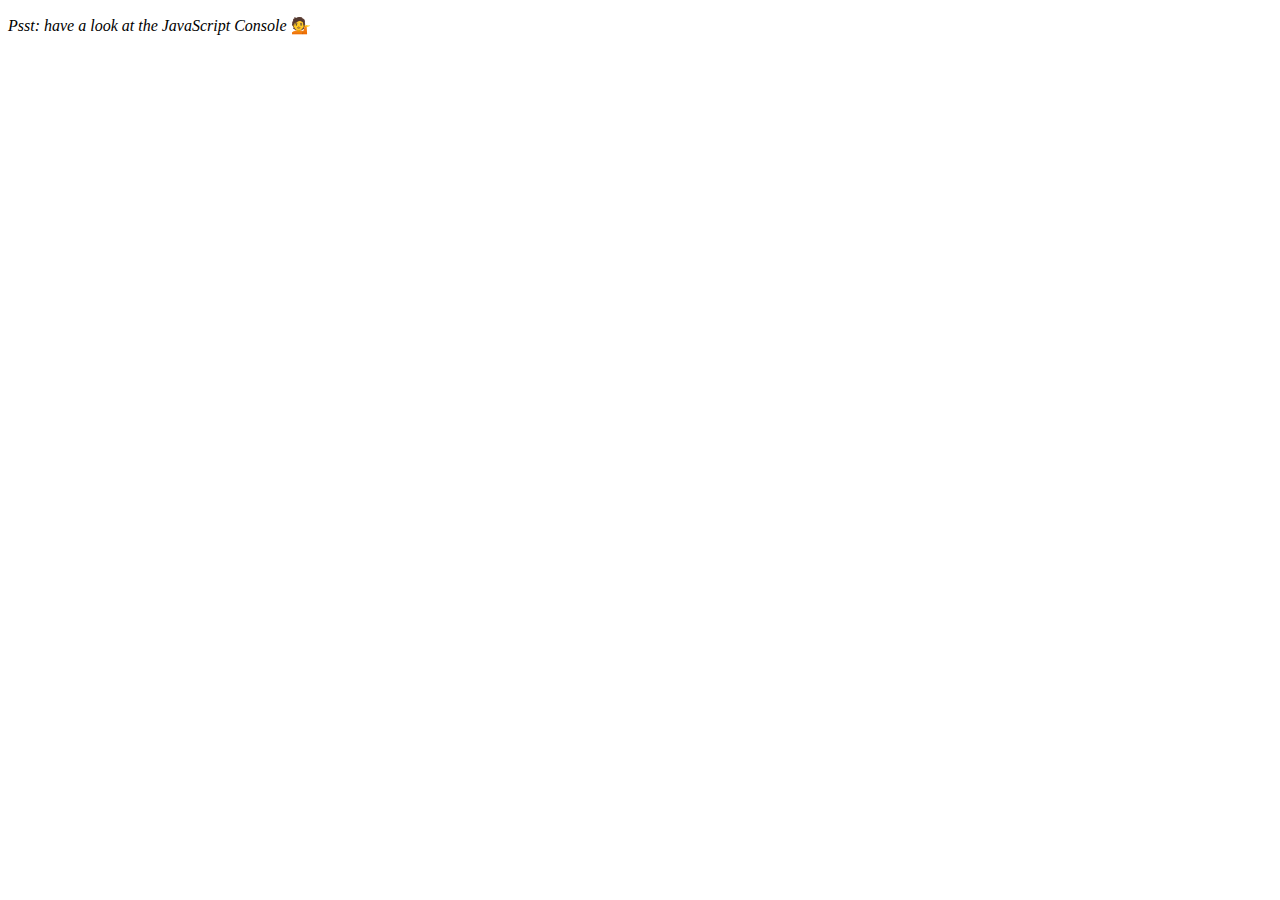
<file: Array Cardio Day 1/index.html>
<!DOCTYPE html>
<html lang="en">
  <head>
    <meta charset="UTF-8" />
    <title>Array Cardio 💪</title>
  </head>

  <body>
    <p><em>Psst: have a look at the JavaScript Console</em> 💁</p>
    <script>
      // Get your shorts on - this is an array workout!
      // ## Array Cardio Day 1

      // Some data we can work with

      const inventors = [
        { first: 'Albert', last: 'Einstein', year: 1879, passed: 1955 },
        { first: 'Isaac', last: 'Newton', year: 1643, passed: 1727 },
        { first: 'Galileo', last: 'Galilei', year: 1564, passed: 1642 },
        { first: 'Marie', last: 'Curie', year: 1867, passed: 1934 },
        { first: 'Johannes', last: 'Kepler', year: 1571, passed: 1630 },
        { first: 'Nicolaus', last: 'Copernicus', year: 1473, passed: 1543 },
        { first: 'Max', last: 'Planck', year: 1858, passed: 1947 },
        { first: 'Katherine', last: 'Blodgett', year: 1898, passed: 1979 },
        { first: 'Ada', last: 'Lovelace', year: 1815, passed: 1852 },
        { first: 'Sarah E.', last: 'Goode', year: 1855, passed: 1905 },
        { first: 'Lise', last: 'Meitner', year: 1878, passed: 1968 },
        { first: 'Hanna', last: 'Hammarström', year: 1829, passed: 1909 }
      ];

      const people = [
        'Beck, Glenn',
        'Becker, Carl',
        'Beckett, Samuel',
        'Beddoes, Mick',
        'Beecher, Henry',
        'Beethoven, Ludwig',
        'Begin, Menachem',
        'Belloc, Hilaire',
        'Bellow, Saul',
        'Benchley, Robert',
        'Benenson, Peter',
        'Ben-Gurion, David',
        'Benjamin, Walter',
        'Benn, Tony',
        'Bennington, Chester',
        'Benson, Leana',
        'Bent, Silas',
        'Bentsen, Lloyd',
        'Berger, Ric',
        'Bergman, Ingmar',
        'Berio, Luciano',
        'Berle, Milton',
        'Berlin, Irving',
        'Berne, Eric',
        'Bernhard, Sandra',
        'Berra, Yogi',
        'Berry, Halle',
        'Berry, Wendell',
        'Bethea, Erin',
        'Bevan, Aneurin',
        'Bevel, Ken',
        'Biden, Joseph',
        'Bierce, Ambrose',
        'Biko, Steve',
        'Billings, Josh',
        'Biondo, Frank',
        'Birrell, Augustine',
        'Black, Elk',
        'Blair, Robert',
        'Blair, Tony',
        'Blake, William'
      ];

      // Array.prototype.filter()
      // 1. Filter the list of inventors for those who were born in the 1500's
      const fifteen = inventors.filter(
        inventor => inventor.year > 1499 && inventor.year < 1600
      );

      // console.table(fifteen);

      // Array.prototype.map()
      // 2. Give us an array of the inventors' first and last names

      const fullNames = inventors.map(
        inventor => `${inventor.first} ${inventor.last}`
      );
      // console.log(fullNames);

      // Array.prototype.sort()
      // 3. Sort the inventors by birthdate, oldest to youngest

      const oldToYoung = inventors.sort((personA, personB) => {
        return personA.year > personB.year ? 1 : -1;
      });
      // console.table(oldToYoung);

      // Array.prototype.reduce()
      // 4. How many years did all the inventors live?

      const totalYearsLived = inventors.reduce(
        (total, inventor) => total + (inventor.passed - inventor.year),
        0
      );
      // console.log(totalYearsLived);

      // 5. Sort the inventors by years lived
      const yearsLived = inventors.sort((personA, personB) =>
        personA.passed - personA.year > personB.passed - personB.year ? 1 : -1
      );
      // console.table(yearsLived);

      // 6. create a list of Boulevards in Paris that contain 'de' anywhere in the name
      // https://en.wikipedia.org/wiki/Category:Boulevards_in_Paris

      // 7. sort Exercise
      // Sort the people alphabetically by last name

      const alphabetically = people.sort((personA, personB) => {
        const [personAFirst, personALast] = personA.split(', ');
        const [personBFirst, personBLast] = personB.split(', ');
        return personALast > personBLast ? 1 : -1;
      });
      console.table(alphabetically);

      // 8. Reduce Exercise
      // Sum up the instances of each of these

      const data = [
        'car',
        'car',
        'truck',
        'truck',
        'bike',
        'walk',
        'car',
        'van',
        'bike',
        'walk',
        'car',
        'van',
        'car',
        'truck'
      ];

      // console.log(vehicleCount);
    </script>
  </body>
</html>
</file>
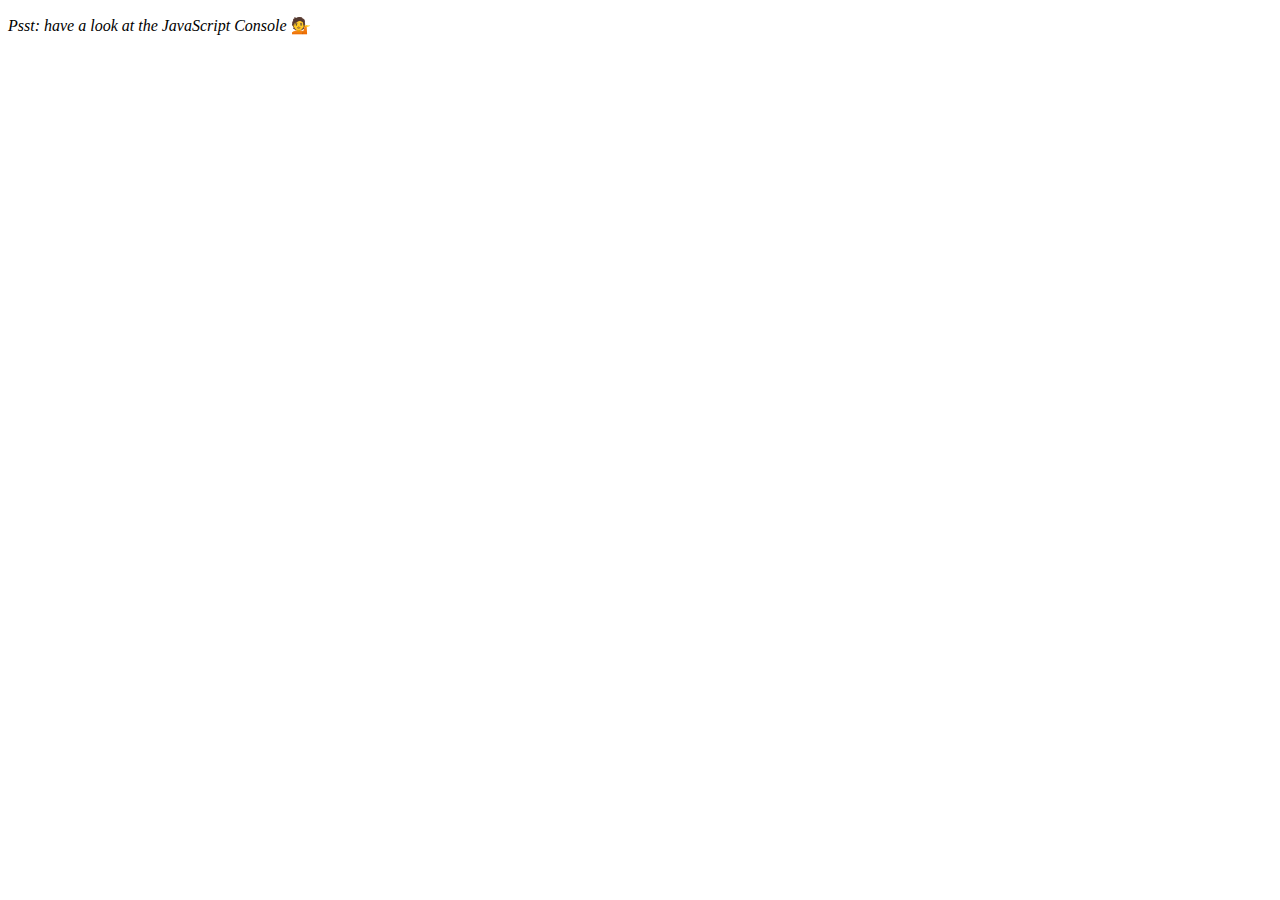
<file: Array Cardio Day 2/index.html>
<!DOCTYPE html>
<html lang="en">
  <head>
    <meta charset="UTF-8" />
    <title>Array Cardio 💪💪</title>
  </head>
  <body>
    <p><em>Psst: have a look at the JavaScript Console</em> 💁</p>
    <script>
      // ## Array Cardio Day 2

      const people = [
        { name: 'Wes', year: 1988 },
        { name: 'Kait', year: 1986 },
        { name: 'Irv', year: 1970 },
        { name: 'Lux', year: 2015 }
      ];

      const comments = [
        { text: 'Love this!', id: 523423 },
        { text: 'Super good', id: 823423 },
        { text: 'You are the best', id: 2039842 },
        { text: 'Ramen is my fav food ever', id: 123523 },
        { text: 'Nice Nice Nice!', id: 542328 }
      ];

      // Some and Every Checks
      // Array.prototype.some() // is at least one person 19 or older?
      const isAdult = people.some(person => {
        const currentYear = new Date().getFullYear();
        return currentYear - person.year > 18;
      });
      // console.log(isAdult);
      // Array.prototype.every() // is everyone 19 or older?
      const allAdult = people.every(
        person => new Date().getFullYear() - person.year > 18
      );
      // console.log(allAdult);

      // Array.prototype.find()
      // Find is like filter, but instead returns just the one you are looking for
      // find the comment with the ID of 823423
      const comment = comments.find(comment => comment.id === 823423);

      // console.log(comment);

      // Array.prototype.findIndex()
      // Find the comment with this ID
      const index = comments.findIndex(comment => comment.id === 823423);

      // delete the comment with the ID of 823423
      comments.splice(index, 1);
      // console.table(comments);
    </script>
  </body>
</html>
</file>
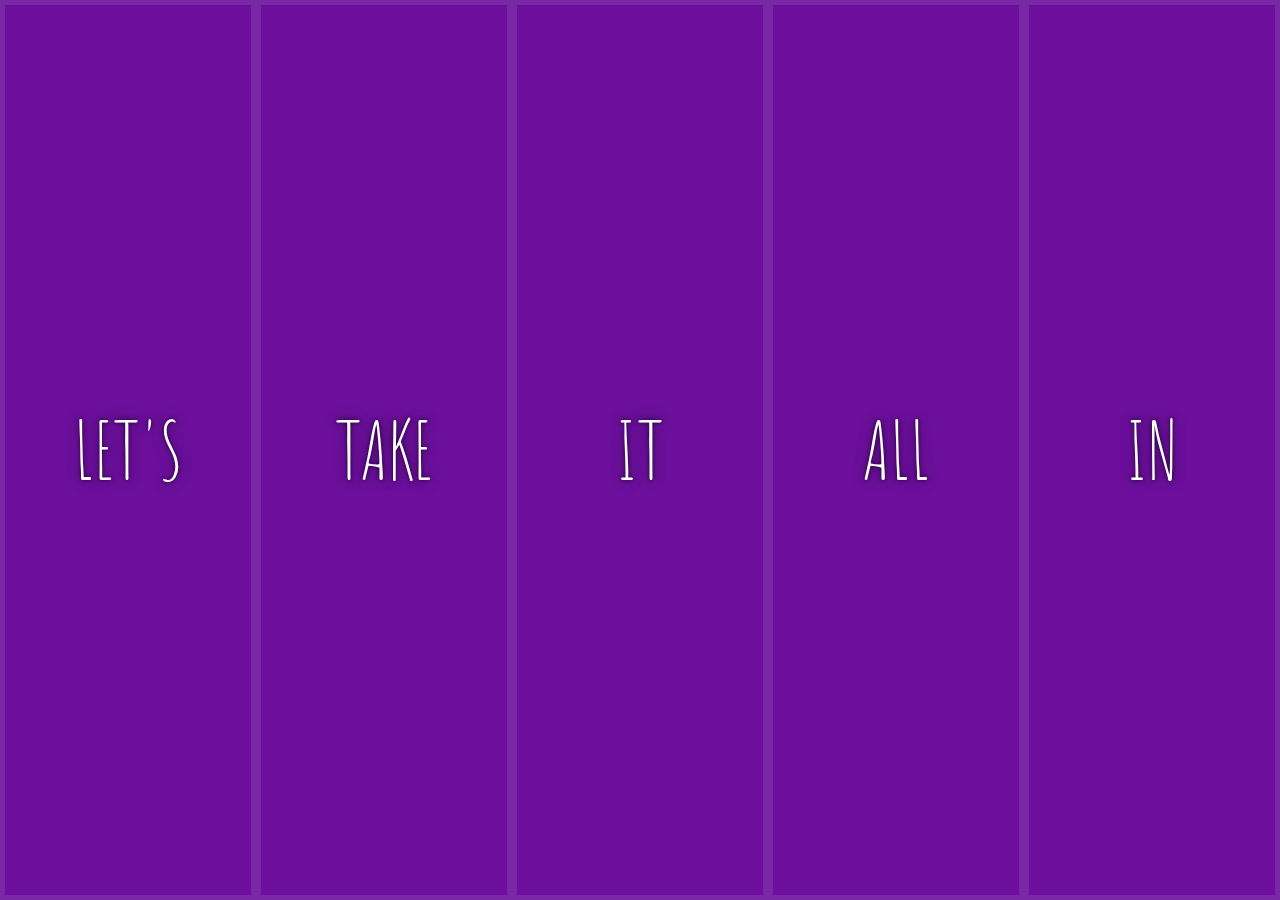
<file: Flex Panel Gallery/index.html>
<!DOCTYPE html>
<html lang="en">
  <head>
    <meta charset="UTF-8" />
    <title>Flex Panels 💪</title>
    <link
      href="https://fonts.googleapis.com/css?family=Amatic+SC"
      rel="stylesheet"
      type="text/css"
    />
    <link rel="stylesheet" href="style.css" />
  </head>
  <body>
    <style></style>

    <div class="panels">
      <div class="panel panel1">
        <p>Hey</p>
        <p>Let's</p>
        <p>Dance</p>
      </div>
      <div class="panel panel2">
        <p>Give</p>
        <p>Take</p>
        <p>Receive</p>
      </div>
      <div class="panel panel3">
        <p>Experience</p>
        <p>It</p>
        <p>Today</p>
      </div>
      <div class="panel panel4">
        <p>Give</p>
        <p>All</p>
        <p>You can</p>
      </div>
      <div class="panel panel5">
        <p>Life</p>
        <p>In</p>
        <p>Motion</p>
      </div>
    </div>

    <script src="app.js"></script>
  </body>
</html>
</file>
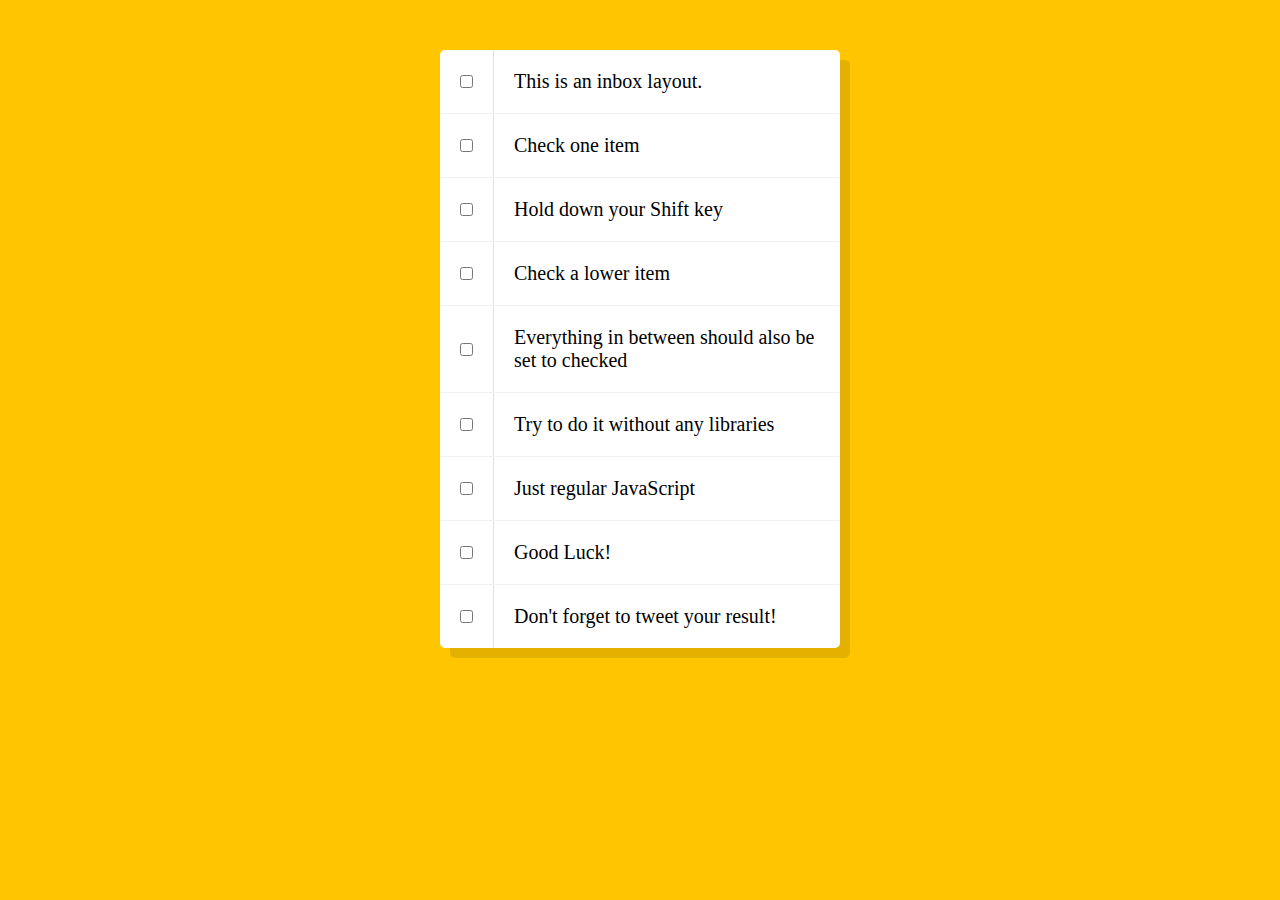
<file: Hold Shift and Check Checkboxes/index.html>
<!DOCTYPE html>
<html lang="en">
  <head>
    <meta charset="UTF-8" />
    <title>Hold Shift to Check Multiple Checkboxes</title>
  </head>
  <body>
    <style>
      html {
        font-family: sans-serif;
        background: #ffc600;
      }

      .inbox {
        max-width: 400px;
        margin: 50px auto;
        background: white;
        border-radius: 5px;
        box-shadow: 10px 10px 0 rgba(0, 0, 0, 0.1);
      }

      .item {
        display: flex;
        align-items: center;
        border-bottom: 1px solid #f1f1f1;
      }

      .item:last-child {
        border-bottom: 0;
      }

      input:checked + p {
        background: #f9f9f9;
        text-decoration: line-through;
      }

      input[type='checkbox'] {
        margin: 20px;
      }

      p {
        margin: 0;
        padding: 20px;
        transition: background 0.2s;
        flex: 1;
        font-family: 'helvetica neue';
        font-size: 20px;
        font-weight: 200;
        border-left: 1px solid #d1e2ff;
      }
    </style>
    <!--
   The following is a common layout you would see in an email client.

   When a user clicks a checkbox, holds Shift, and then clicks another checkbox a few rows down, all the checkboxes inbetween those two checkboxes should be checked.

  -->
    <div class="inbox">
      <div class="item">
        <input type="checkbox" />
        <p>This is an inbox layout.</p>
      </div>
      <div class="item">
        <input type="checkbox" />
        <p>Check one item</p>
      </div>
      <div class="item">
        <input type="checkbox" />
        <p>Hold down your Shift key</p>
      </div>
      <div class="item">
        <input type="checkbox" />
        <p>Check a lower item</p>
      </div>
      <div class="item">
        <input type="checkbox" />
        <p>Everything in between should also be set to checked</p>
      </div>
      <div class="item">
        <input type="checkbox" />
        <p>Try to do it without any libraries</p>
      </div>
      <div class="item">
        <input type="checkbox" />
        <p>Just regular JavaScript</p>
      </div>
      <div class="item">
        <input type="checkbox" />
        <p>Good Luck!</p>
      </div>
      <div class="item">
        <input type="checkbox" />
        <p>Don't forget to tweet your result!</p>
      </div>
    </div>

    <script>
      // Grab all checkboxes
      const checkboxes = document.querySelectorAll(
        '.inbox input[type="checkbox"]'
      );

      // Add click event listener for all checkboxes
      checkboxes.forEach(checkbox =>
        checkbox.addEventListener('click', handleCheck)
      );

      let lastChecked;

      // Create function
      function handleCheck(e) {
        let inBetween = false;
        // Check is they had the shift key down.
        // And check they are checking it. inbetween
        if (e.shiftKey && this.checked) {
          checkboxes.forEach(checkbox => {
            if (checkbox === this || checkbox === lastChecked) {
              inBetween = !inBetween;
            }

            if (inBetween) {
              checkbox.checked = true;
            }
          });
        }

        lastChecked = this;
      }
    </script>
  </body>
</html>
</file>
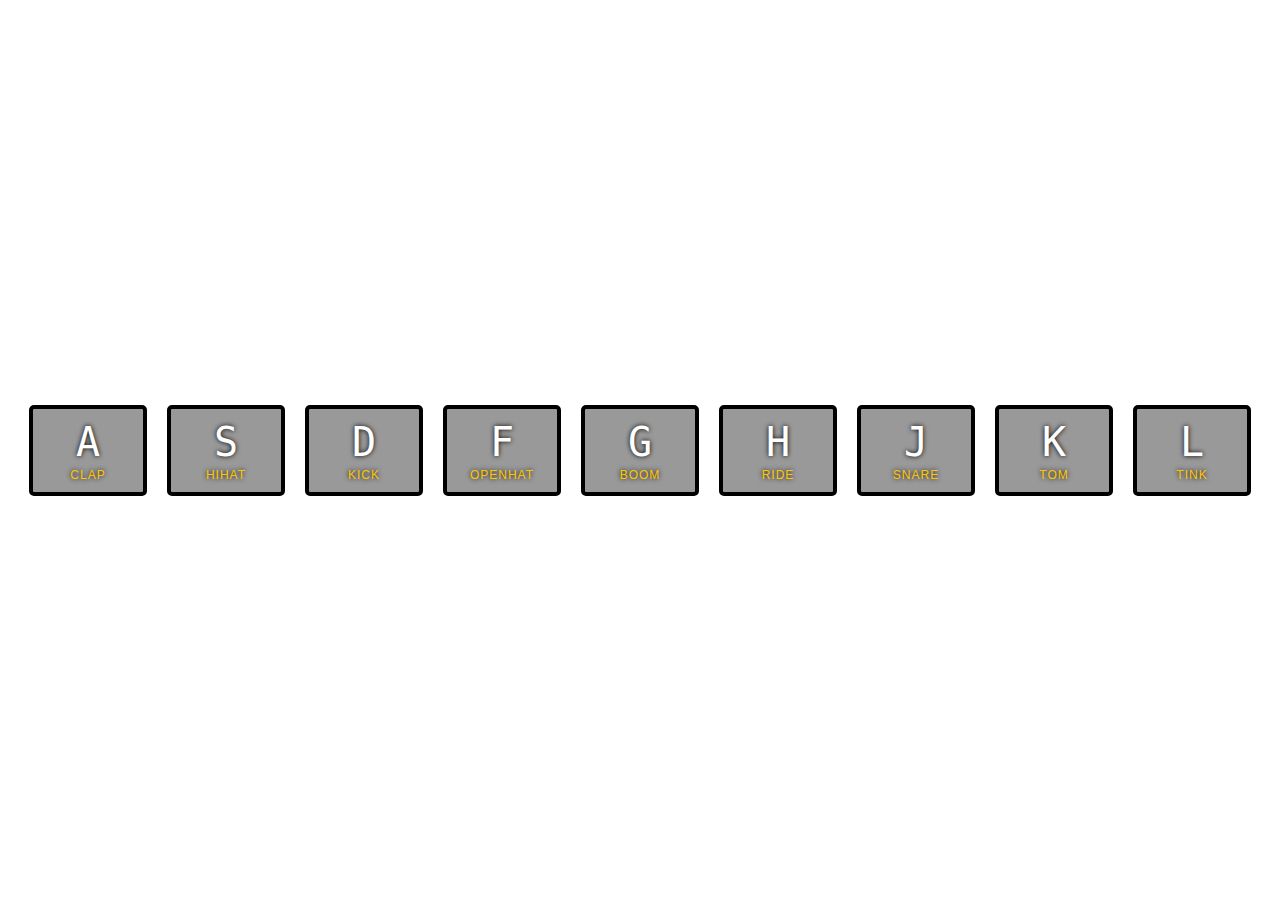
<file: JavaScript Drum Kit/index.html>
<!DOCTYPE html>
<html lang="en">
  <head>
    <meta charset="UTF-8" />
    <title>JS Drum Kit</title>
    <link rel="stylesheet" href="style.css" />
  </head>
  <body>
    <div class="keys">
      <div data-key="65" class="key">
        <kbd>A</kbd> <span class="sound">clap</span>
      </div>
      <div data-key="83" class="key">
        <kbd>S</kbd> <span class="sound">hihat</span>
      </div>
      <div data-key="68" class="key">
        <kbd>D</kbd> <span class="sound">kick</span>
      </div>
      <div data-key="70" class="key">
        <kbd>F</kbd> <span class="sound">openhat</span>
      </div>
      <div data-key="71" class="key">
        <kbd>G</kbd> <span class="sound">boom</span>
      </div>
      <div data-key="72" class="key">
        <kbd>H</kbd> <span class="sound">ride</span>
      </div>
      <div data-key="74" class="key">
        <kbd>J</kbd> <span class="sound">snare</span>
      </div>
      <div data-key="75" class="key">
        <kbd>K</kbd> <span class="sound">tom</span>
      </div>
      <div data-key="76" class="key">
        <kbd>L</kbd> <span class="sound">tink</span>
      </div>
    </div>

    <audio data-key="65" src="sounds/clap.wav"></audio>
    <audio data-key="83" src="sounds/hihat.wav"></audio>
    <audio data-key="68" src="sounds/kick.wav"></audio>
    <audio data-key="70" src="sounds/openhat.wav"></audio>
    <audio data-key="71" src="sounds/boom.wav"></audio>
    <audio data-key="72" src="sounds/ride.wav"></audio>
    <audio data-key="74" src="sounds/snare.wav"></audio>
    <audio data-key="75" src="sounds/tom.wav"></audio>
    <audio data-key="76" src="sounds/tink.wav"></audio>

    <script src="app.js"></script>
  </body>
</html>
</file>
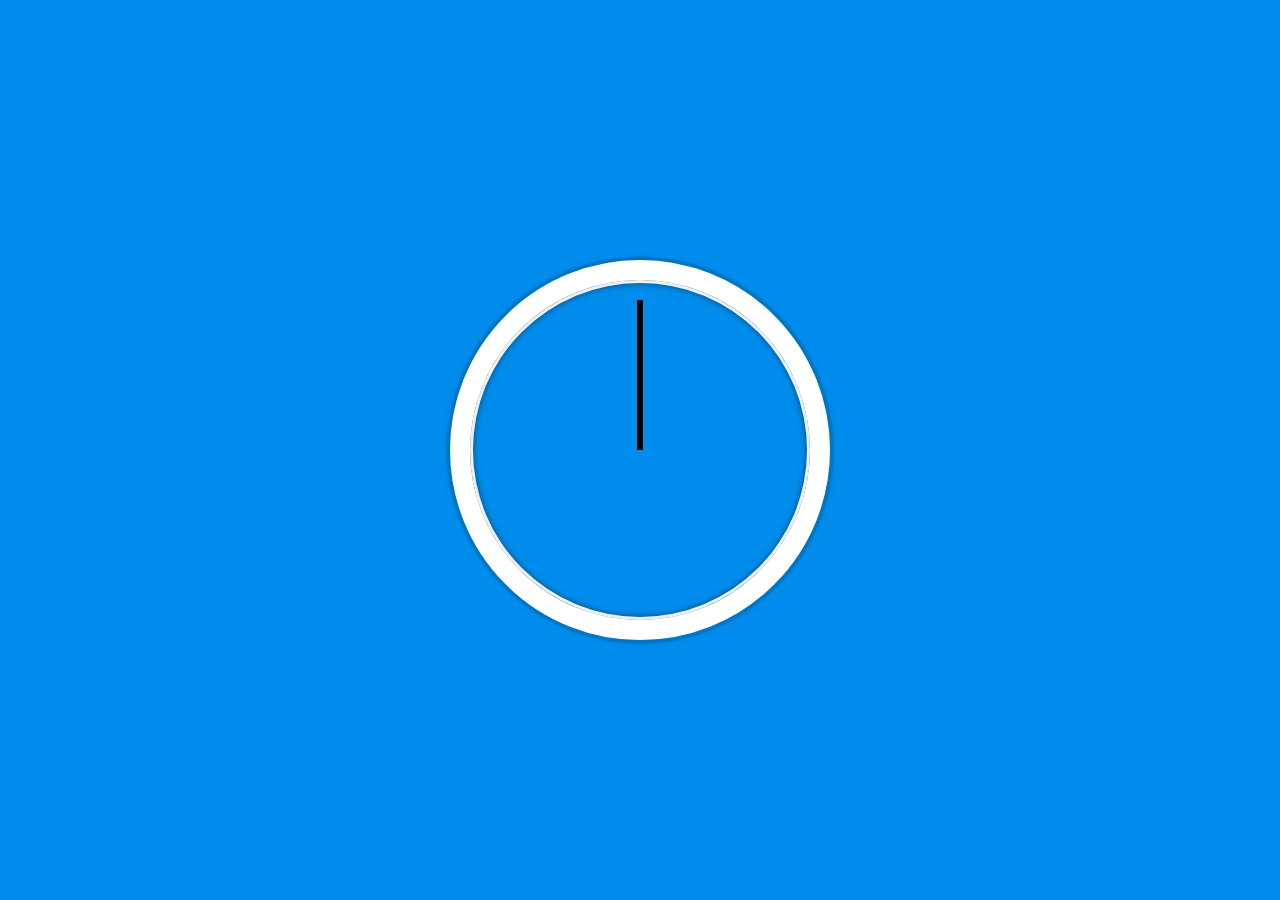
<file: JS and CSS Clock/index.html>
<!DOCTYPE html>
<html lang="en">
  <head>
    <meta charset="UTF-8" />
    <title>JS + CSS Clock</title>
    <link rel="stylesheet" href="style.css" />
  </head>
  <body>
    <div class="clock">
      <div class="clock-face">
        <div class="hand hour-hand"></div>
        <div class="hand min-hand"></div>
        <div class="hand second-hand"></div>
      </div>
    </div>

    <script src="app.js"></script>
  </body>
</html>
</file>
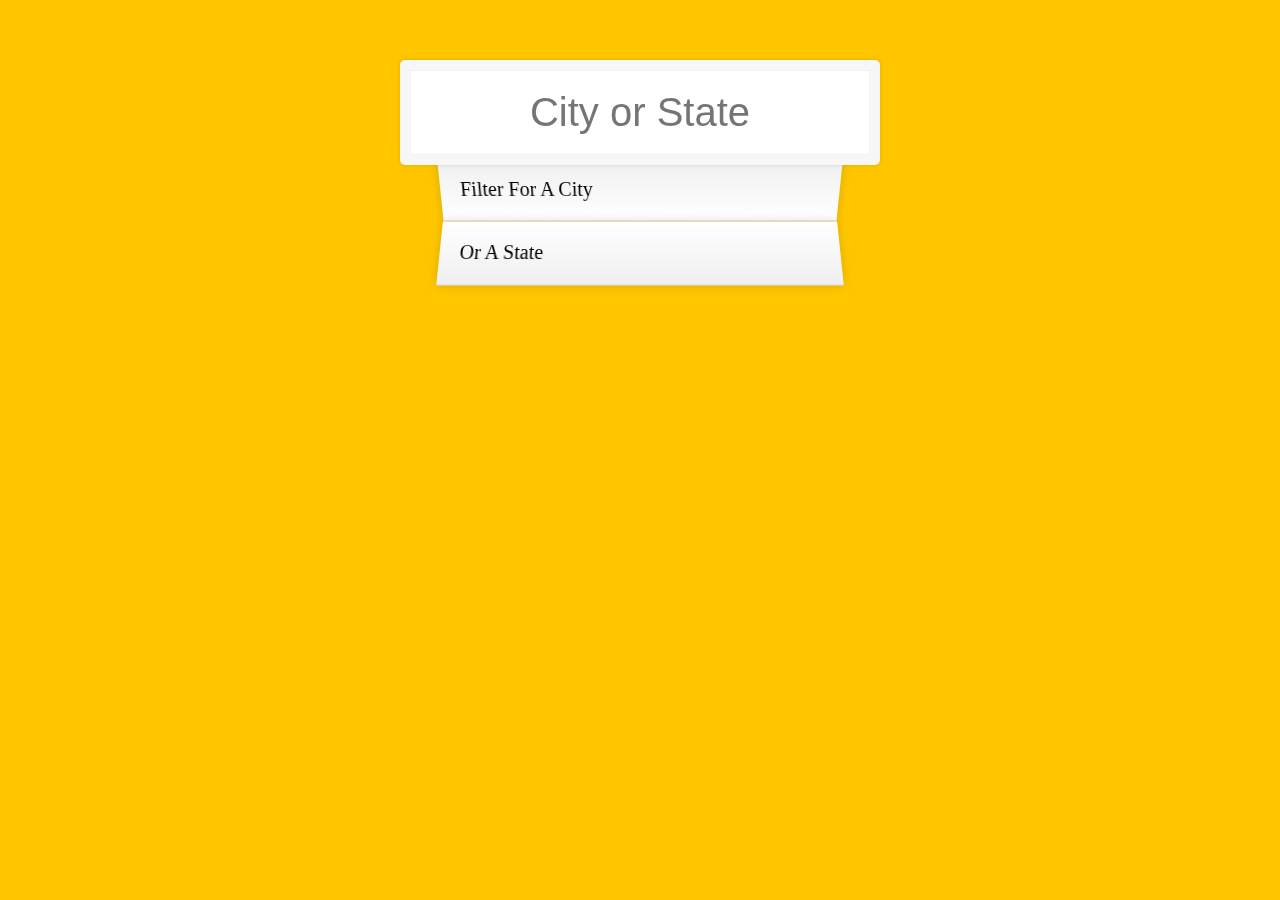
<file: Type Ahead/index.html>
<!DOCTYPE html>
<html lang="en">
  <head>
    <meta charset="UTF-8" />
    <title>Type Ahead 👀</title>
    <link rel="stylesheet" href="style.css" />
  </head>
  <body>
    <form class="search-form">
      <input type="text" class="search" placeholder="City or State" />
      <ul class="suggestions">
        <li>Filter for a city</li>
        <li>or a state</li>
      </ul>
    </form>
    <script src="app.js"></script>
  </body>
</html>
</file>
<file: Flex Panel Gallery/style.css>
html {
  box-sizing: border-box;
  background: #ffc600;
  font-family: 'helvetica neue';
  font-size: 20px;
  font-weight: 200;
}

body {
  margin: 0;
}

*,
*:before,
*:after {
  box-sizing: inherit;
}

.panels {
  min-height: 100vh;
  overflow: hidden;
  display: flex;
}

.panel {
  background: #6b0f9c;
  box-shadow: inset 0 0 0 5px rgba(255, 255, 255, 0.1);
  color: white;
  text-align: center;
  align-items: center;
  /* Safari transitionend event.propertyName === flex */
  /* Chrome + FF transitionend event.propertyName === flex-grow */
  transition: font-size 0.7s cubic-bezier(0.61, -0.19, 0.7, -0.11),
    flex 0.7s cubic-bezier(0.61, -0.19, 0.7, -0.11), background 0.2s;
  font-size: 20px;
  background-size: cover;
  background-position: center;
  justify-content: center;
  align-items: center;
  flex: 1;
  display: flex;
  flex-direction: column;
}

.panel1 {
  background-image: url(https://source.unsplash.com/gYl-UtwNg_I/1500x1500);
}
.panel2 {
  background-image: url(https://source.unsplash.com/rFKUFzjPYiQ/1500x1500);
}
.panel3 {
  background-image: url(https://images.unsplash.com/photo-1465188162913-8fb5709d6d57?ixlib=rb-0.3.5&q=80&fm=jpg&crop=faces&cs=tinysrgb&w=1500&h=1500&fit=crop&s=967e8a713a4e395260793fc8c802901d);
}
.panel4 {
  background-image: url(https://source.unsplash.com/ITjiVXcwVng/1500x1500);
}
.panel5 {
  background-image: url(https://source.unsplash.com/3MNzGlQM7qs/1500x1500);
}

/* Flex Children */
.panel > * {
  margin: 0;
  width: 100%;
  transition: transform 0.5s;
  flex: 1 0 auto;
  display: flex;
  justify-content: center;
  align-items: center;
}
.panel > *:first-child {
  transform: translateY(-100%);
}

.panel > *:last-child {
  transform: translateY(100%);
}
.panel.open-active > *:first-child {
  transform: translateY(0%);
}
.panel.open-active > *:last-child {
  transform: translateY(0%);
}

.panel p {
  text-transform: uppercase;
  font-family: 'Amatic SC', cursive;
  text-shadow: 0 0 4px rgba(0, 0, 0, 0.72), 0 0 14px rgba(0, 0, 0, 0.45);
  font-size: 2em;
}

.panel p:nth-child(2) {
  font-size: 4em;
}

.panel.open {
  font-size: 40px;
  flex: 5;
}
</file>
<file: JavaScript Drum Kit/style.css>
html {
  font-size: 10px;
  background: url(http://i.imgur.com/b9r5sEL.jpg) bottom center;
  background-size: cover;
}

body,
html {
  margin: 0;
  padding: 0;
  font-family: sans-serif;
}

.keys {
  display: flex;
  flex: 1;
  min-height: 100vh;
  align-items: center;
  justify-content: center;
}

.key {
  border: 0.4rem solid black;
  border-radius: 0.5rem;
  margin: 1rem;
  font-size: 1.5rem;
  padding: 1rem 0.5rem;
  transition: all 0.07s ease;
  width: 10rem;
  text-align: center;
  color: white;
  background: rgba(0, 0, 0, 0.4);
  text-shadow: 0 0 0.5rem black;
}

.playing {
  transform: scale(1.1);
  border-color: #ffc600;
  box-shadow: 0 0 1rem #ffc600;
}

kbd {
  display: block;
  font-size: 4rem;
}

.sound {
  font-size: 1.2rem;
  text-transform: uppercase;
  letter-spacing: 0.1rem;
  color: #ffc600;
}
</file>
<file: JS and CSS Clock/style.css>
html {
  background: #018ded url(http://unsplash.it/1500/1000?image=881&blur=50);
  background-size: cover;
  font-family: 'helvetica neue';
  text-align: center;
  font-size: 10px;
}

body {
  margin: 0;
  font-size: 2rem;
  display: flex;
  flex: 1;
  min-height: 100vh;
  align-items: center;
}

.clock {
  width: 30rem;
  height: 30rem;
  border: 20px solid white;
  border-radius: 50%;
  margin: 50px auto;
  position: relative;
  padding: 2rem;
  box-shadow: 0 0 0 4px rgba(0, 0, 0, 0.1), inset 0 0 0 3px #efefef,
    inset 0 0 10px black, 0 0 10px rgba(0, 0, 0, 0.2);
}

.clock-face {
  position: relative;
  width: 100%;
  height: 100%;
  transform: translateY(-3px); /* account for the height of the clock hands */
}

.hand {
  width: 50%;
  height: 6px;
  background: black;
  position: absolute;
  top: 50%;
  transform-origin: 100%;
  transform: rotate(90deg);
  transition: all 0.05s;
  transition-timing-function: cubic-bezier(0.1, 2.78, 0.58, 1);
}
</file>
<file: Type Ahead/style.css>
html {
  box-sizing: border-box;
  background: #ffc600;
  font-family: 'helvetica neue';
  font-size: 20px;
  font-weight: 200;
}

*, *:before, *:after {
  box-sizing: inherit;
}

input {
  width: 100%;
  padding: 20px;
}

.search-form {
  max-width: 400px;
  margin: 50px auto;
}

input.search {
  margin: 0;
  text-align: center;
  outline: 0;
  border: 10px solid #F7F7F7;
  width: 120%;
  left: -10%;
  position: relative;
  top: 10px;
  z-index: 2;
  border-radius: 5px;
  font-size: 40px;
  box-shadow: 0 0 5px rgba(0, 0, 0, 0.12), inset 0 0 2px rgba(0, 0, 0, 0.19);
}

.suggestions {
  margin: 0;
  padding: 0;
  position: relative;
  /*perspective: 20px;*/
}

.suggestions li {
  background: white;
  list-style: none;
  border-bottom: 1px solid #D8D8D8;
  box-shadow: 0 0 10px rgba(0, 0, 0, 0.14);
  margin: 0;
  padding: 20px;
  transition: background 0.2s;
  display: flex;
  justify-content: space-between;
  text-transform: capitalize;
}

.suggestions li:nth-child(even) {
  transform: perspective(100px) rotateX(3deg) translateY(2px) scale(1.001);
  background: linear-gradient(to bottom,  #ffffff 0%,#EFEFEF 100%);
}

.suggestions li:nth-child(odd) {
  transform: perspective(100px) rotateX(-3deg) translateY(3px);
  background: linear-gradient(to top,  #ffffff 0%,#EFEFEF 100%);
}

span.population {
  font-size: 15px;
}

.hl {
  background: #ffc600;
}
</file>
